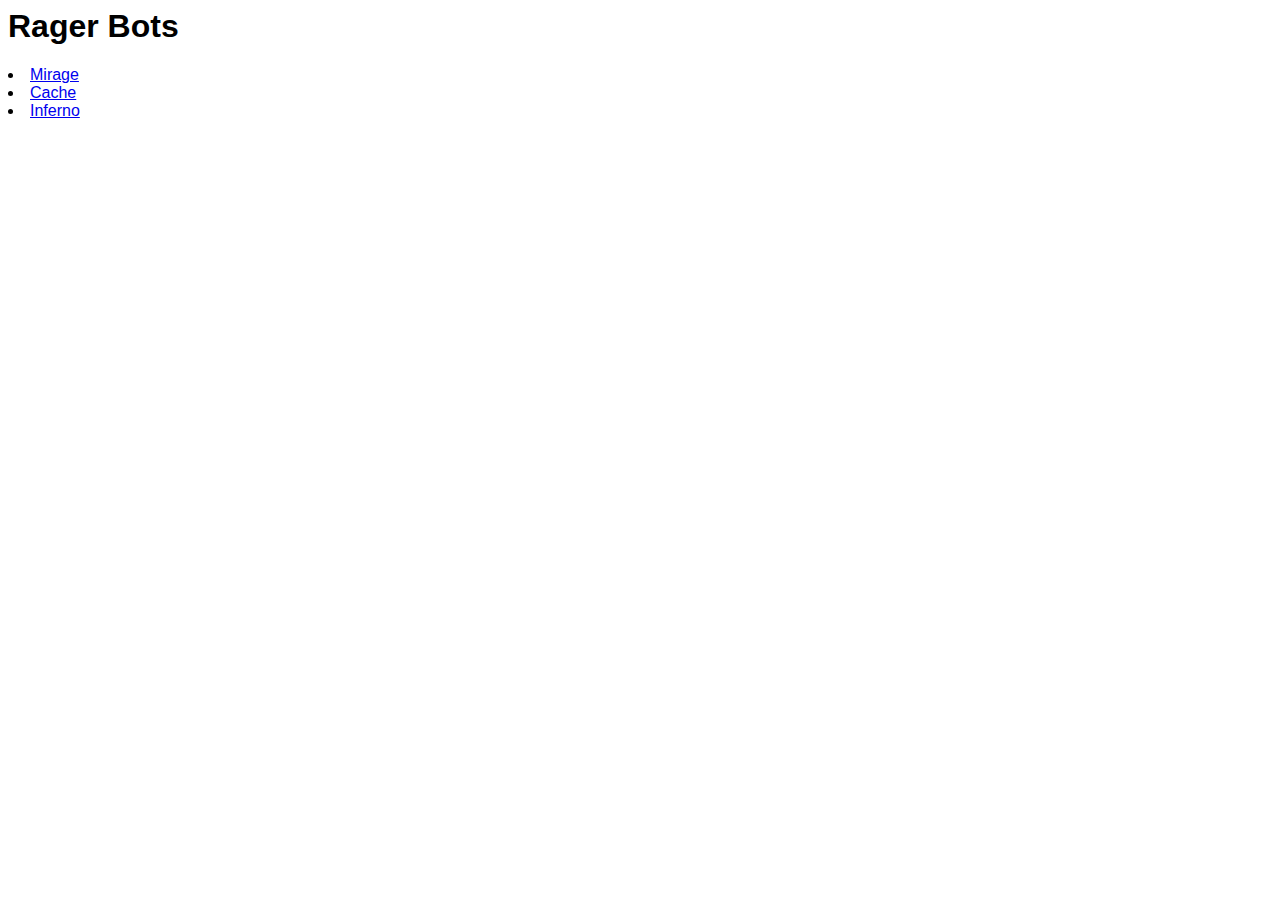
<file: index.html>
<html>
    <head>
        <title>Rager Bots Tactics</title>
        <link rel="stylesheet" type="text/css" href="style.css">
        <meta charset="UTF-8">
    </head>
    <body>
        <h1>Rager Bots</h1>
        <lu>
            <li>
                <a href="mirage.html">Mirage</a>
            </li>
            <li>
                <a href="cache.html">Cache</a>
            </li>
            <li>
                <a href="inferno.html">Inferno</a>
            </li>
        </lu>
    </body>
</html>
</file>
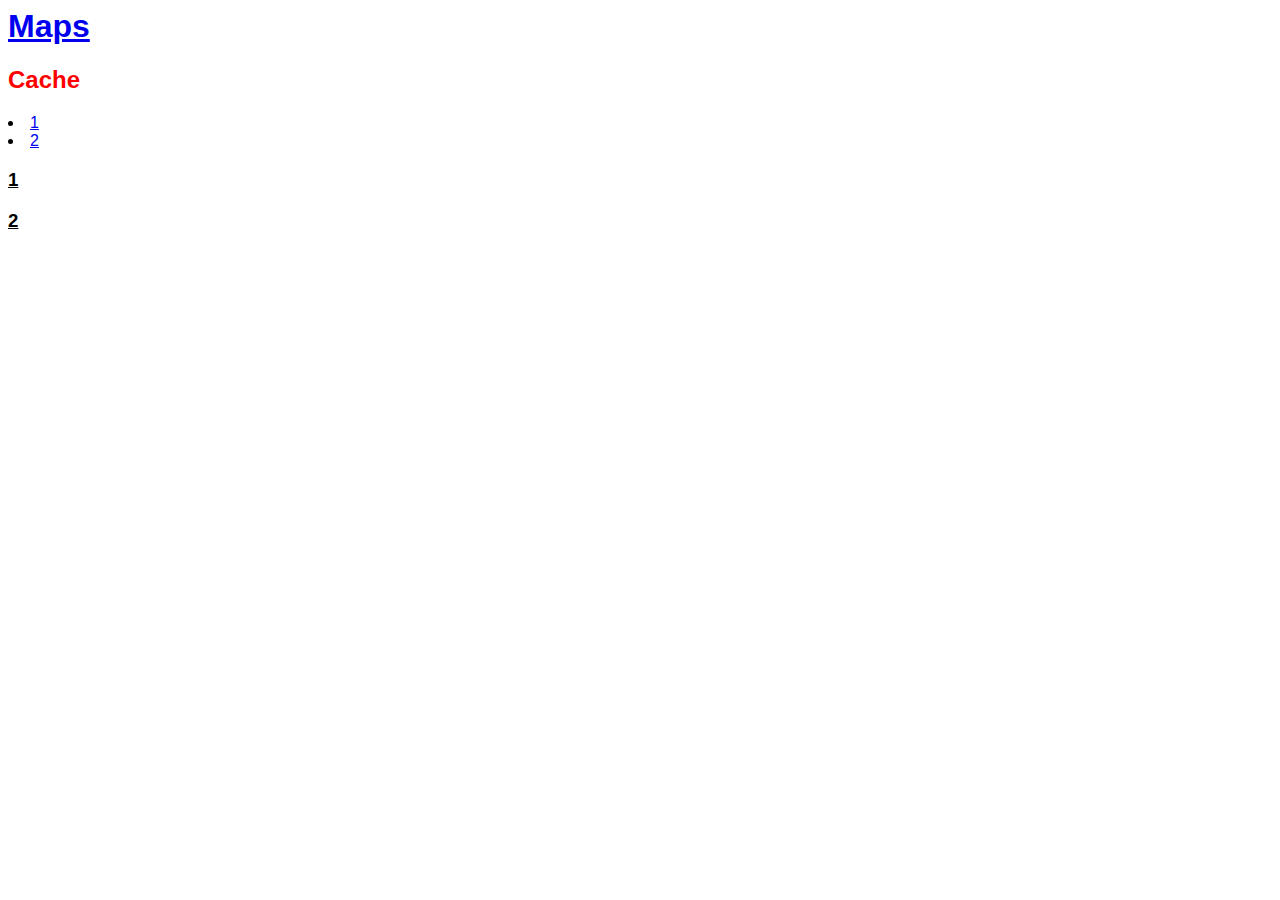
<file: cache.html>
<html>
    <head>
        <title>Rager Bots Tactics</title>
        <link rel="stylesheet" type="text/css" href="style.css">
        <meta charset="UTF-8">
    </head>
    <body>
        <h1><a href="index.html">Maps</a></h1>
        <h2>Cache</h2>
        <lu>
            <li>
                <a href="#1">1</a>
            </li>
            <li>
                <a href="#2">2</a>
            </li>
        </lu>
        <h3 id="1">1</h3>
        <h3 id="2">2</h3>
    </body>
</html>
</file>
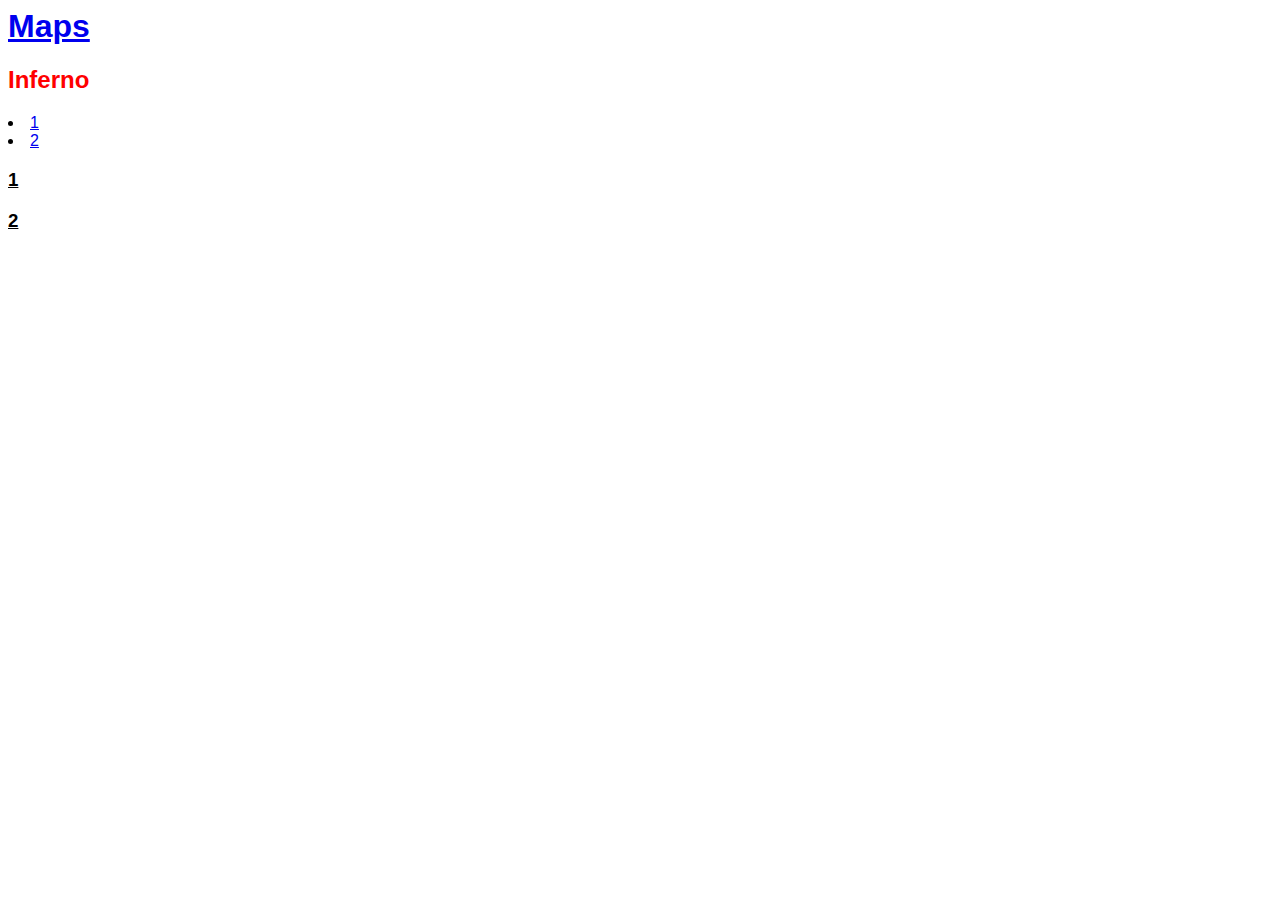
<file: inferno.html>
<html>
    <head>
        <title>Rager Bots Tactics</title>
        <link rel="stylesheet" type="text/css" href="style.css">
        <meta charset="UTF-8">
    </head>
    <body>
        <h1><a href="index.html">Maps</a></h1>
        <h2>Inferno</h2>
        <lu>
            <li>
                <a href="#1">1</a>
            </li>
            <li>
                <a href="#2">2</a>
            </li>
        </lu>
        <h3 id="1">1</h3>
        <h3 id="2">2</h3>
    </body>
</html>
</file>
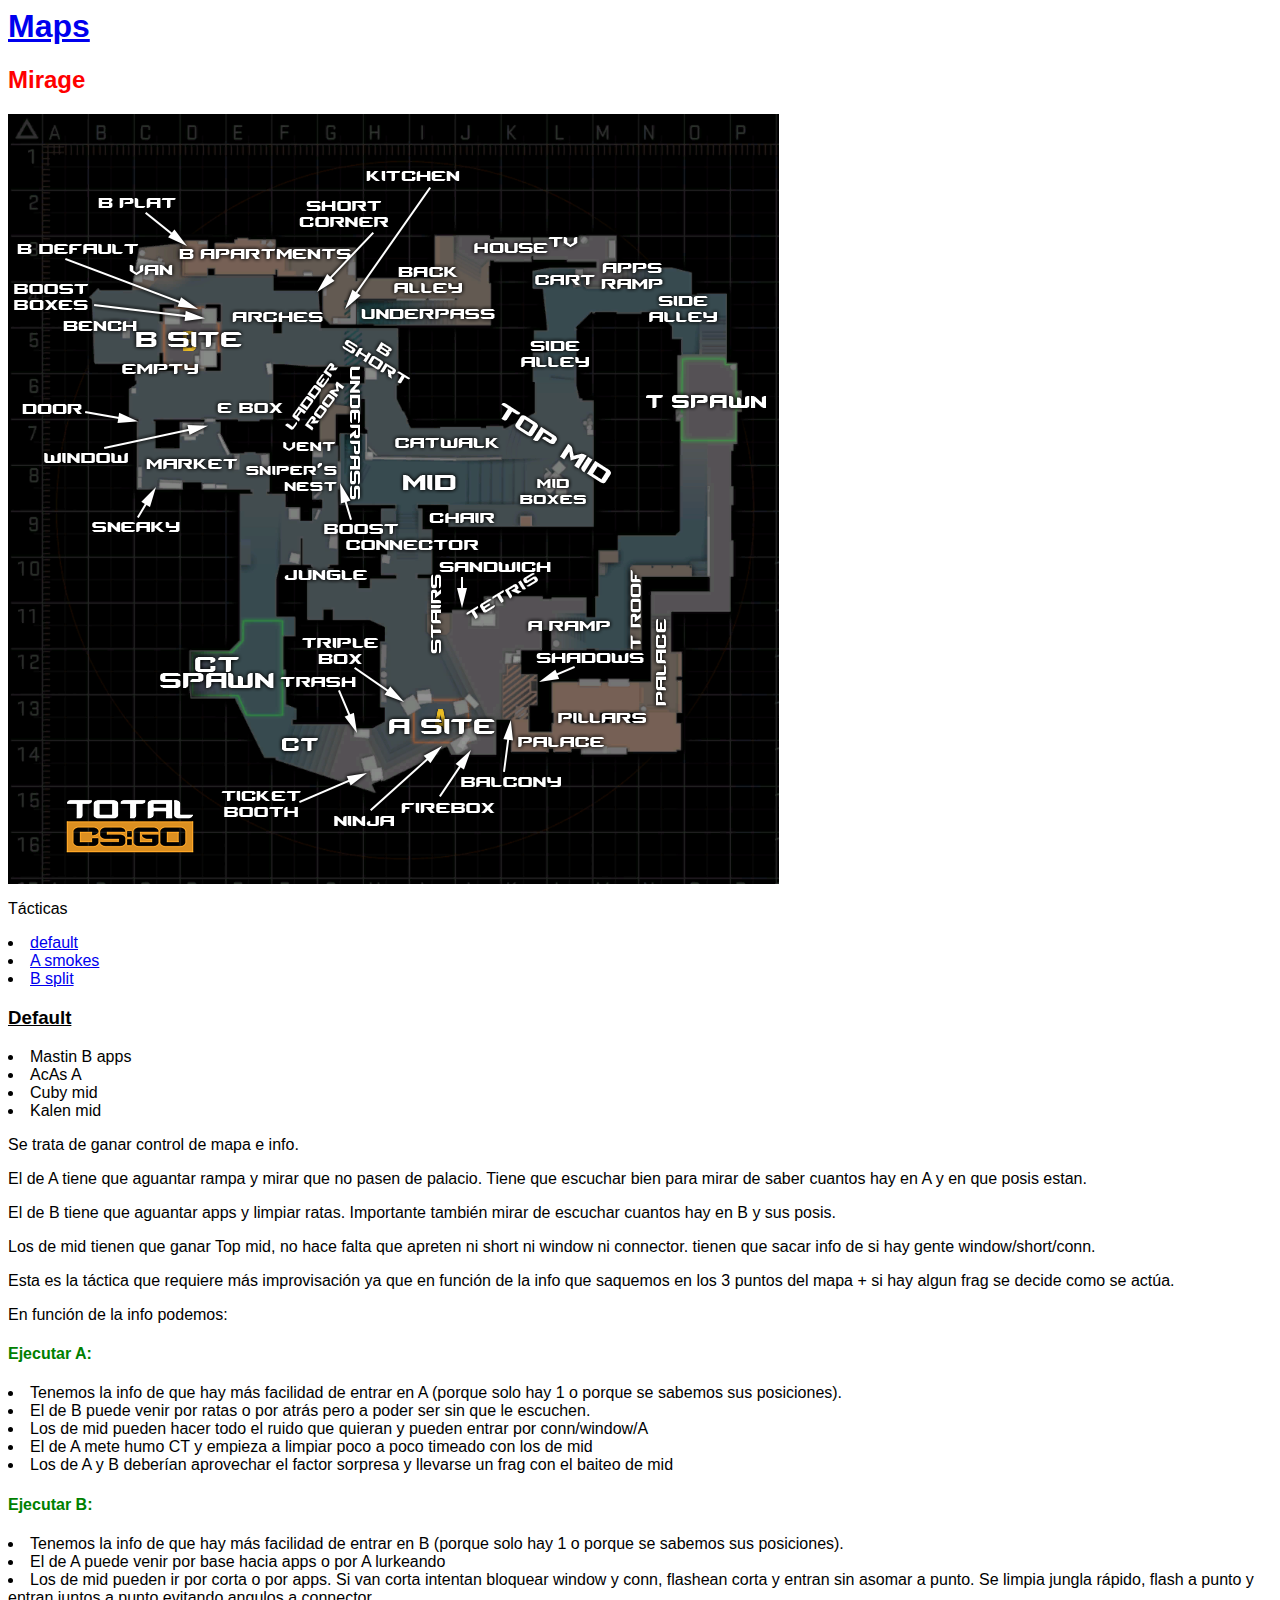
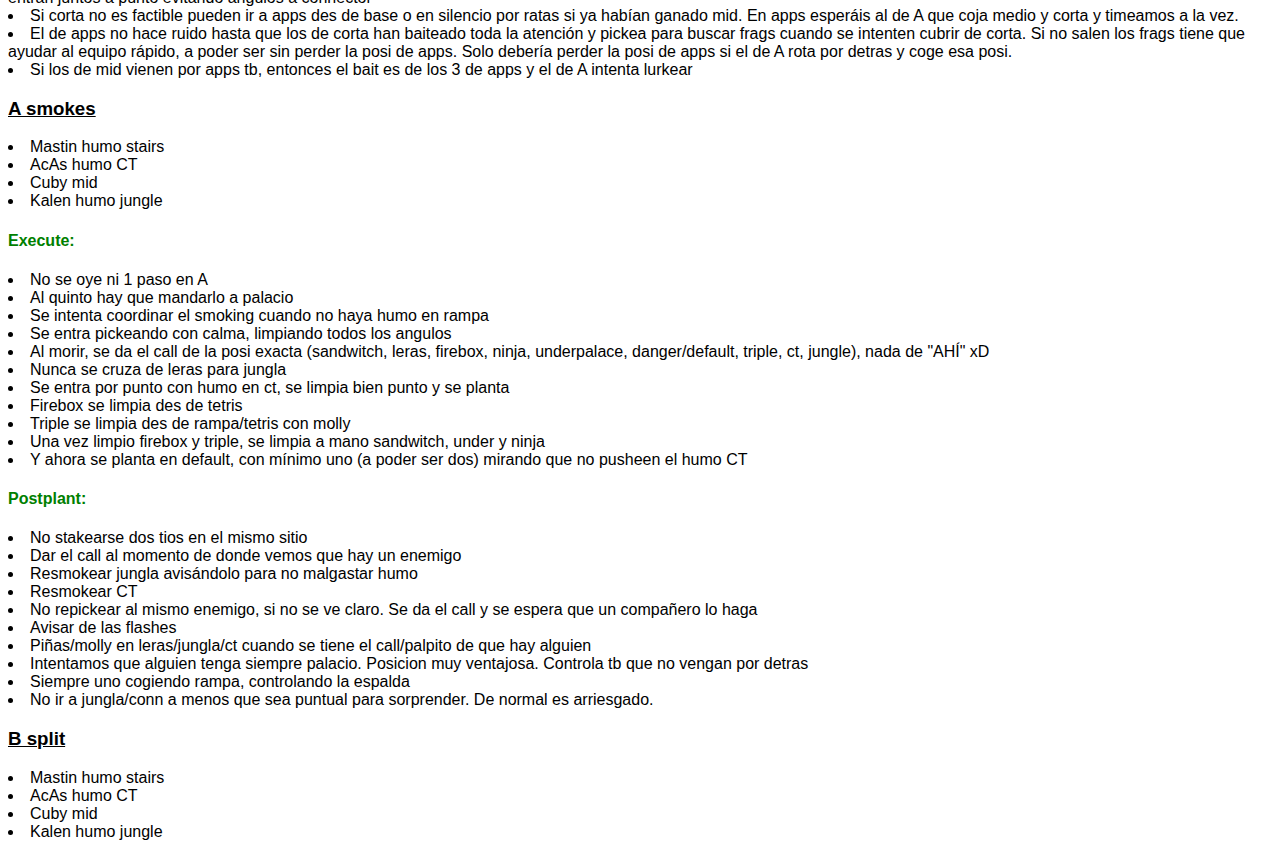
<file: mirage.html>
<html>
    <head>
        <title>Rager Bots Tactics</title>
        <link rel="stylesheet" type="text/css" href="style.css">
        <meta charset="UTF-8">
    </head>
    <body>
        <h1><a href="index.html">Maps</a></h1>
        <h2>Mirage</h2>
        <img src="mirage.png"/>
        <br>
        <p>Tácticas</p>
        <lu>
            <li>
                <a href="#default">default</a>
            </li>
            <li>
                <a href="#a_smokes">A smokes</a>
            </li>
            <li>
                <a href="#b_split">B split</a>
            </li>
        </lu>
        <h3 id="default">Default</h3>
        <lu>
            <li>Mastin B apps</li>
            <li>AcAs A</li>
            <li>Cuby mid</li>
            <li>Kalen mid</li>
        </lu>
        <p>Se trata de ganar control de mapa e info.</p>
        <p>El de A tiene que aguantar rampa y mirar que no pasen de palacio. Tiene que escuchar bien
            para mirar de saber cuantos hay en A y en que posis estan.</p>
        <p>El de B tiene que aguantar apps y limpiar ratas. Importante también mirar de escuchar cuantos hay en 
            B y sus posis.</p>
        <p>Los de mid tienen que ganar Top mid, no hace falta que apreten ni short ni window ni connector.
            tienen que sacar info de si hay gente window/short/conn.</p>
        <p>Esta es la táctica que requiere más improvisación ya que en función de la info que saquemos
            en los 3 puntos del mapa + si hay algun frag se decide como se actúa.</p>
        <p>En función de la info podemos:</p>
        <h4>Ejecutar A:</h></h4>
        <lu>
            <li>Tenemos la info de que hay más facilidad de entrar en A (porque solo hay 1 o porque se sabemos sus posiciones).</li>
            <li>El de B puede venir por ratas o por atrás pero a poder ser sin que le escuchen.</li>
            <li>Los de mid pueden hacer todo el ruido que quieran y pueden entrar por conn/window/A</li>
            <li>El de A mete humo CT y empieza a limpiar poco a poco timeado con los de mid</li>
            <li>Los de A y B deberían aprovechar el factor sorpresa y llevarse un frag con el baiteo de mid</li>
        </lu>
        <h4>Ejecutar B:</h></h4>
        <lu>
            <li>Tenemos la info de que hay más facilidad de entrar en B (porque solo hay 1 o porque se sabemos sus posiciones).</li>
            <li>El de A puede venir por base hacia apps o por A lurkeando</li>
            <li>Los de mid pueden ir por corta o por apps. Si van corta intentan bloquear window y conn, flashean corta y entran sin asomar a punto. Se limpia jungla rápido, flash a punto y entran juntos a punto evitando angulos a connector</li>
            <li>Si corta no es factible pueden ir a apps des de base o en silencio por ratas si ya habían ganado mid. En apps esperáis al de A que coja medio y corta y timeamos a la vez.</li>
            <li>El de apps no hace ruido hasta que los de corta han baiteado toda la atención y pickea para buscar frags cuando se intenten cubrir de corta. Si no salen los frags tiene que ayudar al equipo rápido, a poder ser sin perder la posi de apps. Solo debería perder la posi de apps si el de A rota por detras y coge esa posi.</li>
            <li>Si los de mid vienen por apps tb, entonces el bait es de los 3 de apps y el de A intenta lurkear</li>
        </lu>
        <h3 id="a_smokes">A smokes</h3>
        <lu>
            <li>Mastin humo stairs</li>
            <li>AcAs humo CT</li>
            <li>Cuby mid</li>
            <li>Kalen humo jungle</li>
        </lu>
        <h4>Execute:</h4>
        <lu>
            <li>No se oye ni 1 paso en A</li>
            <li>Al quinto hay que mandarlo a palacio</li>
            <li>Se intenta coordinar el smoking cuando no haya humo en rampa</li>
            <li>Se entra pickeando con calma, limpiando todos los angulos</li>
            <li>Al morir, se da el call de la posi exacta (sandwitch, leras, firebox, ninja, underpalace, danger/default, triple, ct, jungle), nada de "AHÍ" xD</li>
            <li>Nunca se cruza de leras para jungla</li>
            <li>Se entra por punto con humo en ct, se limpia bien punto y se planta</li>
            <li>Firebox se limpia des de tetris</li>
            <li>Triple se limpia des de rampa/tetris con molly</li>
            <li>Una vez limpio firebox y triple, se limpia a mano sandwitch, under y ninja</li>
            <li>Y ahora se planta en default, con mínimo uno (a poder ser dos) mirando que no pusheen el humo CT</li>
        </lu>
        <h4>Postplant:</h4>
        <lu>
            <li>No stakearse dos tios en el mismo sitio</li>
            <li>Dar el call al momento de donde vemos que hay un enemigo</li>
            <li>Resmokear jungla avisándolo para no malgastar humo</li>
            <li>Resmokear CT</li>
            <li>No repickear al mismo enemigo, si no se ve claro. Se da el call y se espera que un compañero lo haga</li>
            <li>Avisar de las flashes</li>
            <li>Piñas/molly en leras/jungla/ct cuando se tiene el call/palpito de que hay alguien</li>
            <li>Intentamos que alguien tenga siempre palacio. Posicion muy ventajosa. Controla tb que no vengan por detras</li>
            <li>Siempre uno cogiendo rampa, controlando la espalda</li>
            <li>No ir a jungla/conn a menos que sea puntual para sorprender. De normal es arriesgado.</li>
        </lu>
        <h3 id="b_split">B split</h3>
        <lu>
            <li>Mastin humo stairs</li>
            <li>AcAs humo CT</li>
            <li>Cuby mid</li>
            <li>Kalen humo jungle</li>
        </lu>
    </body>
</html>
</file>
<file: style.css>
html {
    font-family: Arial, Helvetica, sans-serif;
}
h2 {color: red;}
h3 {text-decoration: underline;}
h4 {color: green;}
</file>
